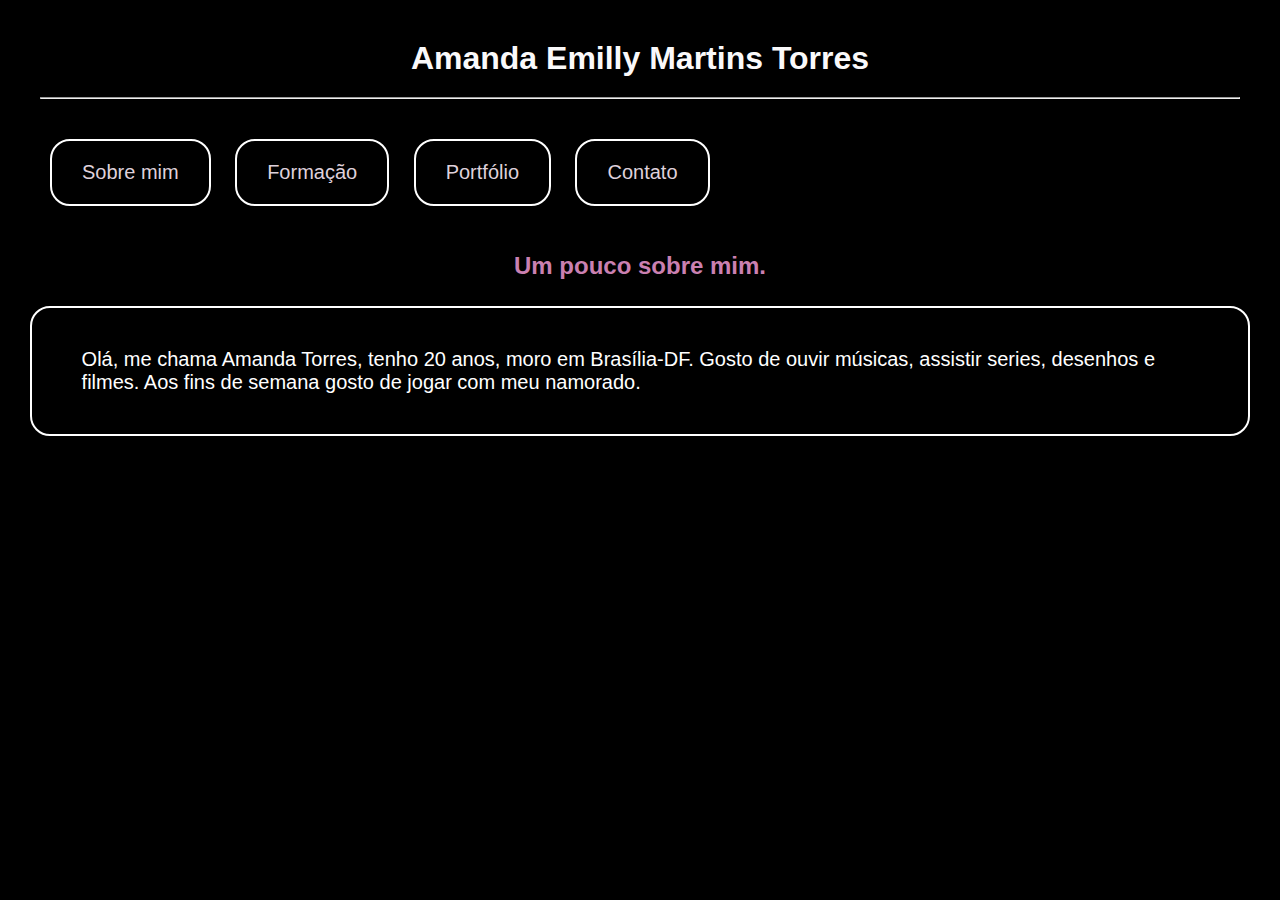
<file: index.html>
<!DOCTYPE html>
<html lang="pt-br">
<head>
    <meta charset="UTF-8">
    <meta name="viewport" content="width=device-width, initial-scale=1.0">
    <title>Sobre mim</title>
    <link rel="stylesheet" href="style.css">
</head>
<body>

<header>
    <h1 class="titulo">Amanda Emilly Martins Torres</h1><hr>
</header>

<main>
    <nav>
        <p><a href="index.html">Sobre mim</a></p>
        <p><a href="formacao.html">Formação</a></p>
        <p><a href="portfolio.html">Portfólio</a></p>
        <p><a href="contato.html">Contato</a></p>
    </nav>
</main>
<h2>Um pouco sobre mim.</h2>
<p>Olá, me chama Amanda Torres, tenho 20 anos, moro em Brasília-DF. Gosto de ouvir músicas, assistir series, desenhos e filmes. Aos fins de semana gosto de jogar com meu namorado.
</p>
</body>
</html>
</file>
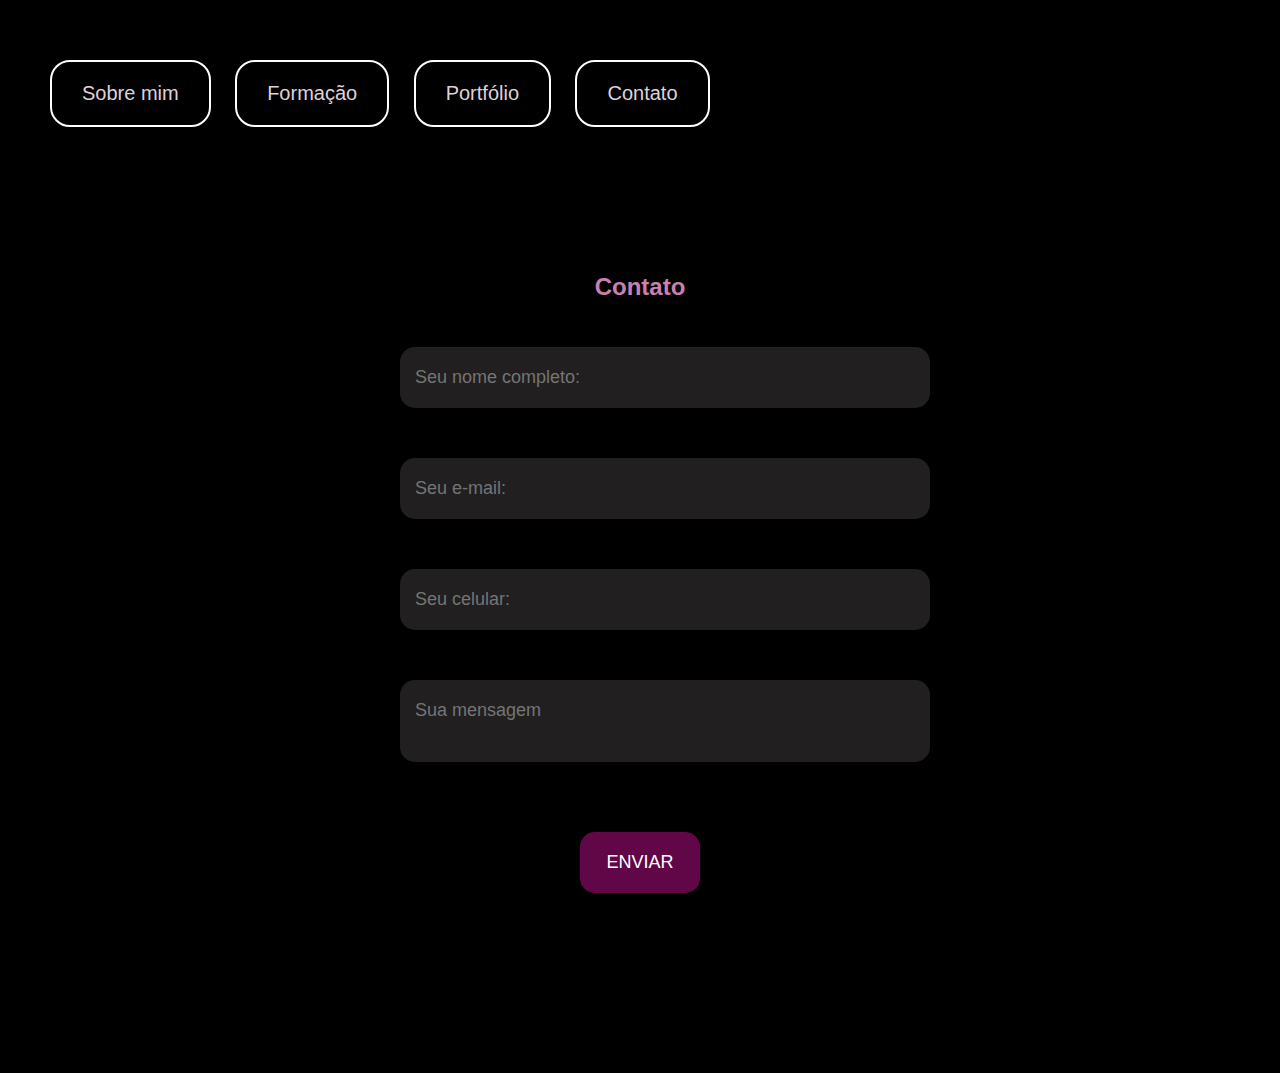
<file: contato.html>
<!DOCTYPE html>
<html lang="pt-br">
<head>
    <meta charset="UTF-8">
    <meta name="viewport" content="width=device-width, initial-scale=1.0">
    <title>Contato</title>
    <link rel="stylesheet" href="style.css">
</head>
<body>
    <main>
        <nav>
            <p><a href="index.html">Sobre mim</a></p>
            <p><a href="formacao.html">Formação</a></p>
            <p><a href="portfolio.html">Portfólio</a></p>
            <p><a href="contato.html">Contato</a></p>
        </nav>
    </main>
    <section id="contato" class="formulario">
        <div class="interface">
            <h2 class="titulo">Contato</h2>
            <form action="">
                <input type="text" name="" id="" placeholder="Seu nome completo:" required>
                <input type="text" name="" id="" placeholder="Seu e-mail:" required>
                <input type="text" name="" id="" placeholder="Seu celular:">
                <textarea name="" id="" placeholder="Sua mensagem"></textarea>
                <div class="btn-enviar">
                    <input type="submit" value="ENVIAR">
                </div>
            </form>
        </div>
    
</body>
</html>
</file>
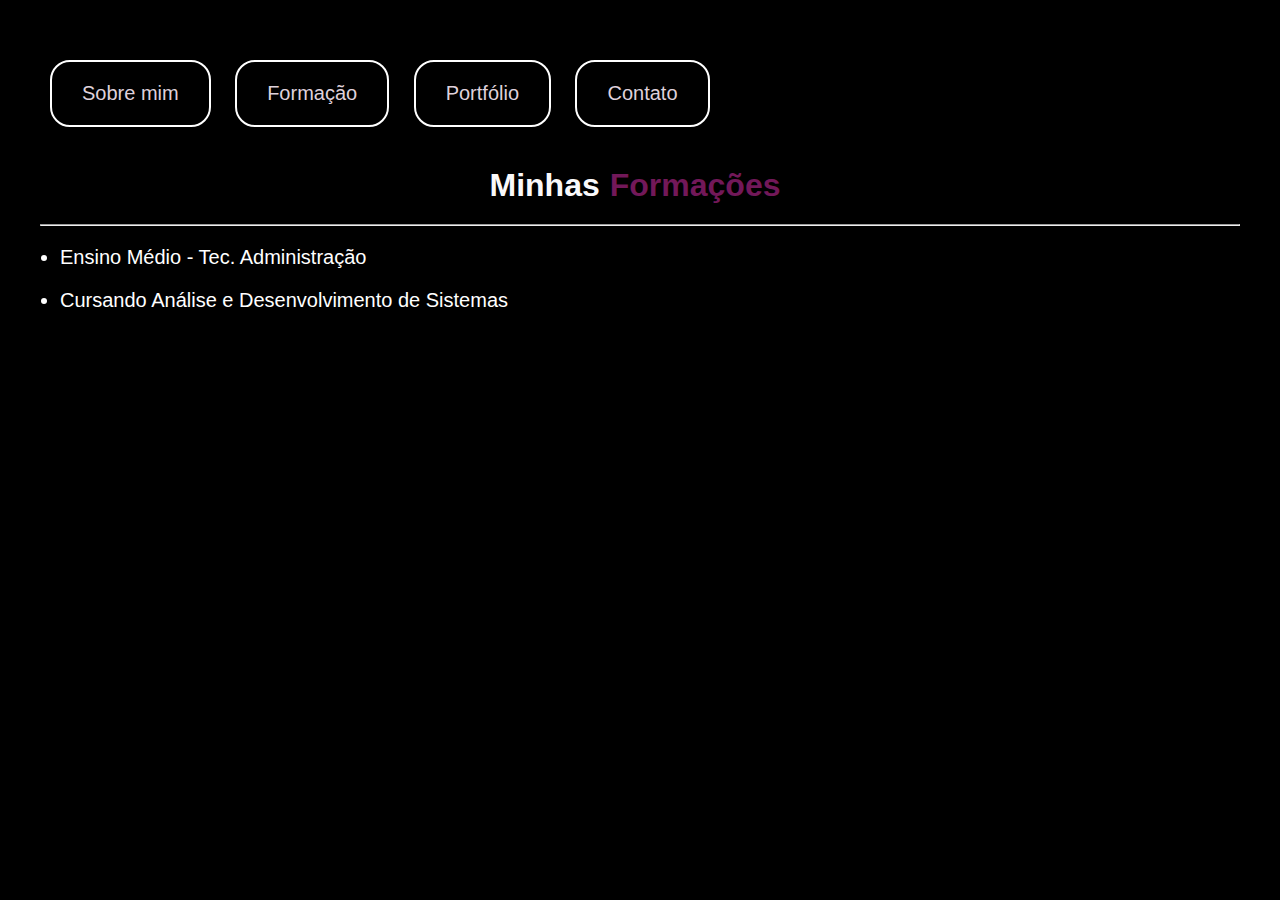
<file: formacao.html>
<!DOCTYPE html>
<html lang="en">
<head>
    <meta charset="UTF-8">
    <meta name="viewport" content="width=device-width, initial-scale=1.0">
    <title>Formação</title>
    <link rel="stylesheet" href="style.css">
</head>
<body>
    <main>
        <nav>
            <p><a href="index.html">Sobre mim</a></p>
            <p><a href="formacao.html">Formação</a></p>
            <p><a href="portfolio.html">Portfólio</a></p>
            <p><a href="contato.html">Contato</a></p>
        </nav>
    </main>
    <header>
        <h1 class= "titulo">Minhas<span>Formações</span></h1><hr>
    </header>
    <main>
        <nav>
            <ul>
                <li>Ensino Médio - Tec. Administração</li>
                <li>Cursando Análise e Desenvolvimento de Sistemas</li>
            </ul>
        </nav>
    </main>
</body>
</html>
</file>
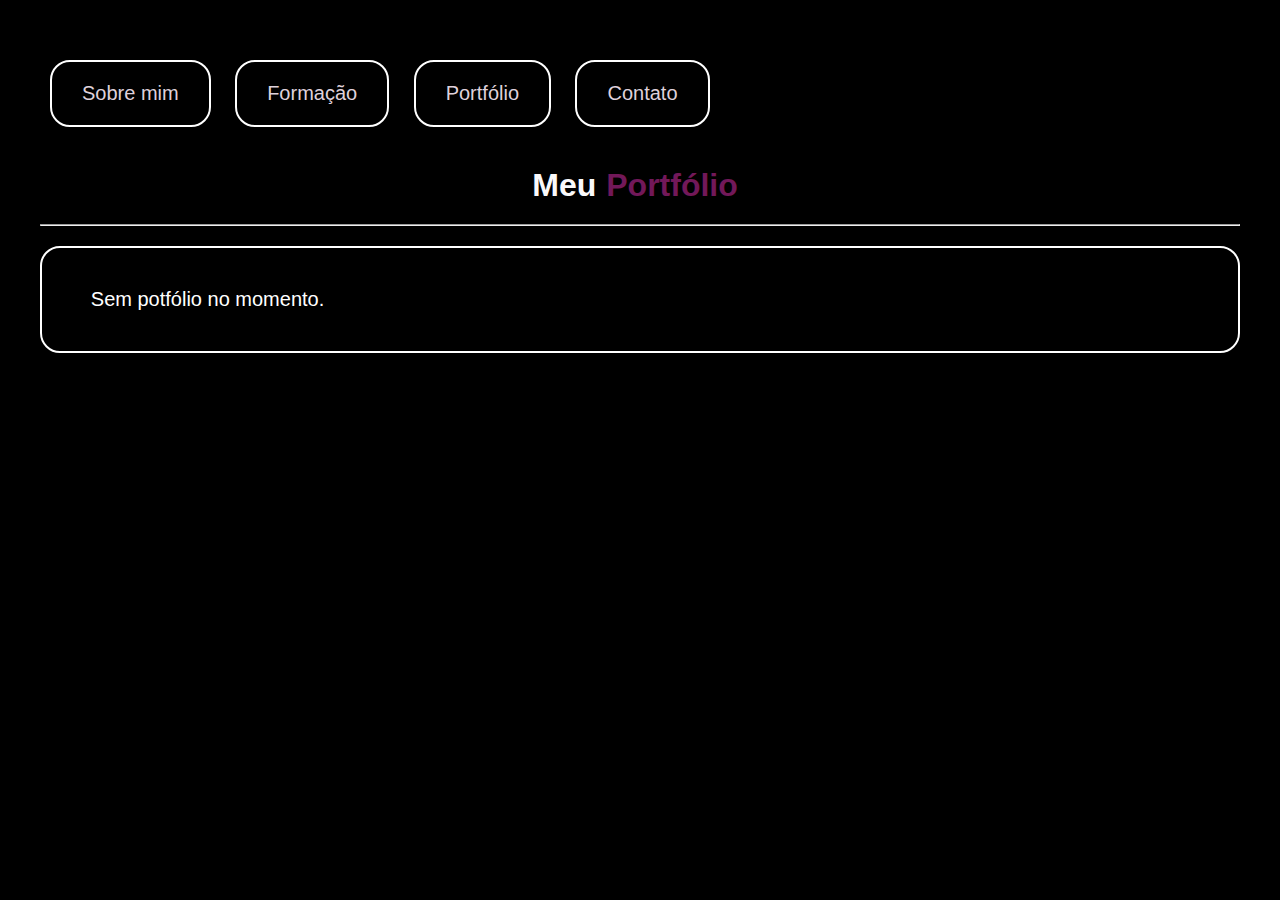
<file: portfolio.html>
<!DOCTYPE html>
<html lang="pt-br">
<head>
    <meta charset="UTF-8">
    <meta name="viewport" content="width=device-width, initial-scale=1.0">
    <title>Portfólio</title>
    <link rel="stylesheet" href="style.css">
</head>
<body>
    <main>
        <nav>
            <p><a href="index.html">Sobre mim</a></p>
            <p><a href="formacao.html">Formação</a></p>
            <p><a href="portfolio.html">Portfólio</a></p>
            <p><a href="contato.html">Contato</a></p>
        </nav>
    </main>
    <header>
        <h1 class="titulo">Meu<span>Portfólio</span></h1><hr>
    </header>
    <main>
        <p class="p">Sem potfólio no momento.</p>
    </main>
</body>
</html>
</file>
<file: style.css>
@charset "UTF-8";

/* ESTILOS GERAIS */
* {
    background-color: rgb(0, 0, 0);
    font-family: Arial, Helvetica, sans-serif;
    padding: 0;
    margin: 20px 10px;
}

/* ESTILO CABEÇALHO  SOBRE MIM*/
header h1 .titulo{
    text-align: center;
}
h2{
    color: rgb(202, 128, 177);
    text-align: center;
    line-height: 40px;
}
p{
    color: #ffffff;
    font-size: 20px;
    padding: 40px 4%;
    border-radius: 20px;
    border:2px solid white;
}


/* ESTILO MAIN*/
a {
    color: #dfd1db;
    text-decoration: none;
    display: inline-block;
}
a:hover {
    color: #854d75;
    transform: scale(1.10);
}
nav p{
    display: inline-block;
    padding: 0 20px;
}

/* ESTILO PAG FORMAÇÃO */

h1.titulo{
    color:#faf9fa;
    text-align: center;
}
span{
    color:#721859;
}

nav ul li{
    font-size: 20px;
    color: white;
}

/* ESTILO PORTFOLIO */
main p.p{
    font-size: 20px;
    color: #ffffff;
}

/* ESTILO CONTATO */
section.formulario{
    padding: 80px 4%;
}
form{
    max-width: 500px;
    margin: 0 auto;
    display: flex;
    justify-content: center;
    flex-direction: column;
    gap: 10px;
}
form input, form textarea{
    width: 100%;
    background-color: #211f1f;
    border: 0;
    outline: 0;
    padding: 20px 15px;
    border-radius: 15px;
    color: #fff;
    font-size: 18px;
}
form textarea{
    resize: none;
    max-height: 200px;
}
form .btn-enviar{
    margin-top: 20px;
    text-align: center;
}
form .btn-enviar input[type=submit] {
    width: 120px;
    background-color: #610747;
    cursor: pointer;
}
</file>
